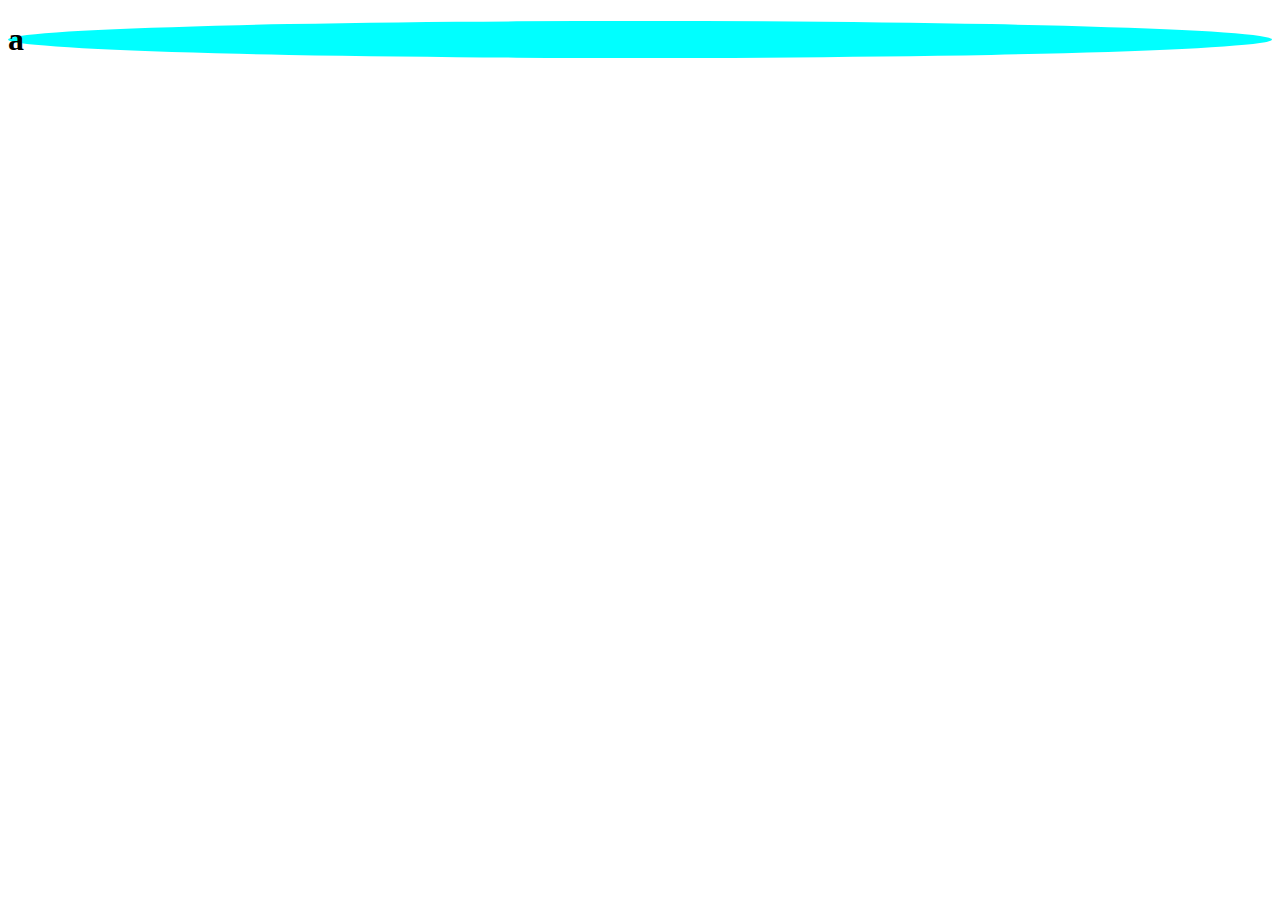
<file: pruebas 1/index.html>
<!DOCTYPE html>
<html lang="en">
<head>
    <meta charset="UTF-8">
    <meta http-equiv="X-UA-Compatible" content="IE=edge">
    <meta name="viewport" content="width=device-width, initial-scale=1.0">
    <link rel="stylesheet" href="Style.css">
    <title>Document</title>
</head>
<body>
    <h1>a</h1>
</body>
</html>
</file>
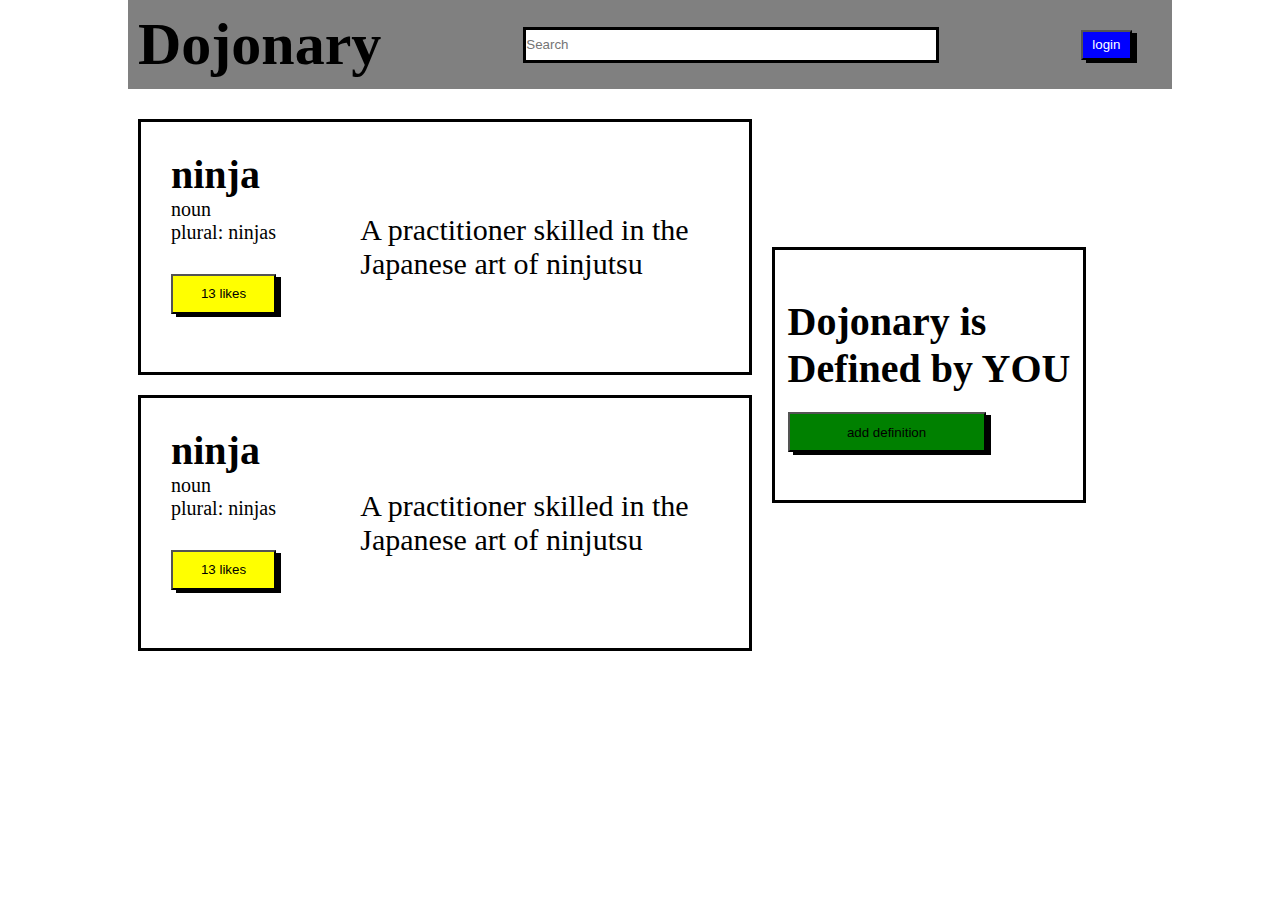
<file: html css java/1/index.html>
<!DOCTYPE html>
<html lang="en">
<head>
    <meta charset="UTF-8">
    <meta http-equiv="X-UA-Compatible" content="IE=edge">
    <meta name="viewport" content="width=device-width, initial-scale=1.0">
    <link rel="stylesheet" href="Style.css">
    <script  src="Scripts.js" >  </script>
    <title>Document</title>
</head>
<body>
    <div class="todo">
        <header>
            <h1>Dojonary</h1>
            <input id="search" type="input" placeholder="Search">
            <button id="login" class="login" onclick="change(this)" >login</button>
        </header>
        

    </div>
    <div class="contendor">
        <div class="likeboxs" >
            <div class="likeboxes" >
                <div class="fixed" >
                    <h1>ninja</h1>
                    <p class="centered">noun</p>
                    <p>plural: ninjas</p>
                    <button id="like" onclick="alerta()" >13 likes</button>
                </div>
                <div class="fixed2">
                    <p>A practitioner skilled in the</p>
                    <p>Japanese art of ninjutsu</p> 
                </div>
                
            </div>
            <div class="likeboxes" >
                <div class="fixed" >
                    <h1>ninja</h1>
                    <p class="centered">noun</p>
                    <p>plural: ninjas</p>
                    <button id="like" onclick="alerta()" >13 likes</button>
                </div>
                <div class="fixed2">
                    <p>A practitioner skilled in the</p>
                    <p>Japanese art of ninjutsu</p> 
                </div>
                
            </div>

        </div>
        <div class="definition" >
            <div>
                <h1>Dojonary is</h1>
                <h1>Defined by YOU</h1>
                <button id="definitionb" onclick="remove(this)" >add definition</button>
            </div>
        </div>


    </div>
    
    
</body>
</html>
</file>
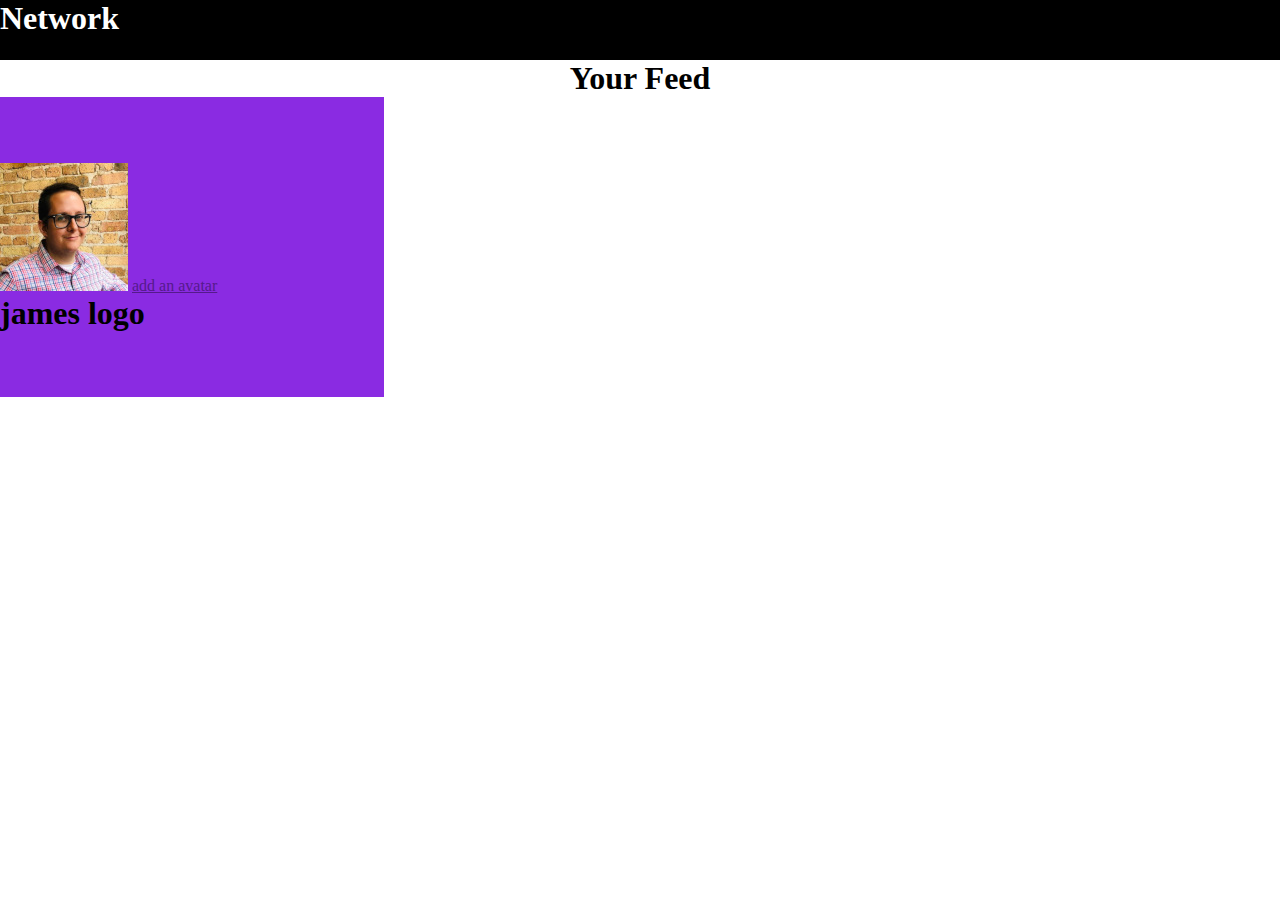
<file: html css java/2/index.html>
<!DOCTYPE html>
<html lang="en">
<head>
    <meta charset="UTF-8">
    <meta http-equiv="X-UA-Compatible" content="IE=edge">
    <meta name="viewport" content="width=device-width, initial-scale=1.0">
    <link rel="stylesheet" href="Style.css">
    <script defer src="Scripts.js" ></script>
    <title>Document</title>
</head>
<body>
    <header>
        <div>
            <h1>Network</h1>
        </div>
    </header>
    <div class="feed">
        <h1>Your Feed</h1>
    </div>
    <div>
        <div class="profile"> 
            <div>
                <img src="img/images/adrien-s.jpg" alt="">
                <a href="">add an avatar</a>
                <h1><h1> james logo</h1></h1>
            </div>
            
        </div>
    </div>

    <!-- <p id="count" > la cuenta es 1 </p> 
    <BUtton onclick="add()" >like 1</BUtton>
    <p id="count2" > la cuenta es 1 </p> 
    <BUtton onclick="add2()" >like 1</BUtton>
    <p id="count3" > la cuenta es 1 </p> 
    <BUtton onclick="add3()" >like 1</BUtton> -->
</body>
</html>
</file>
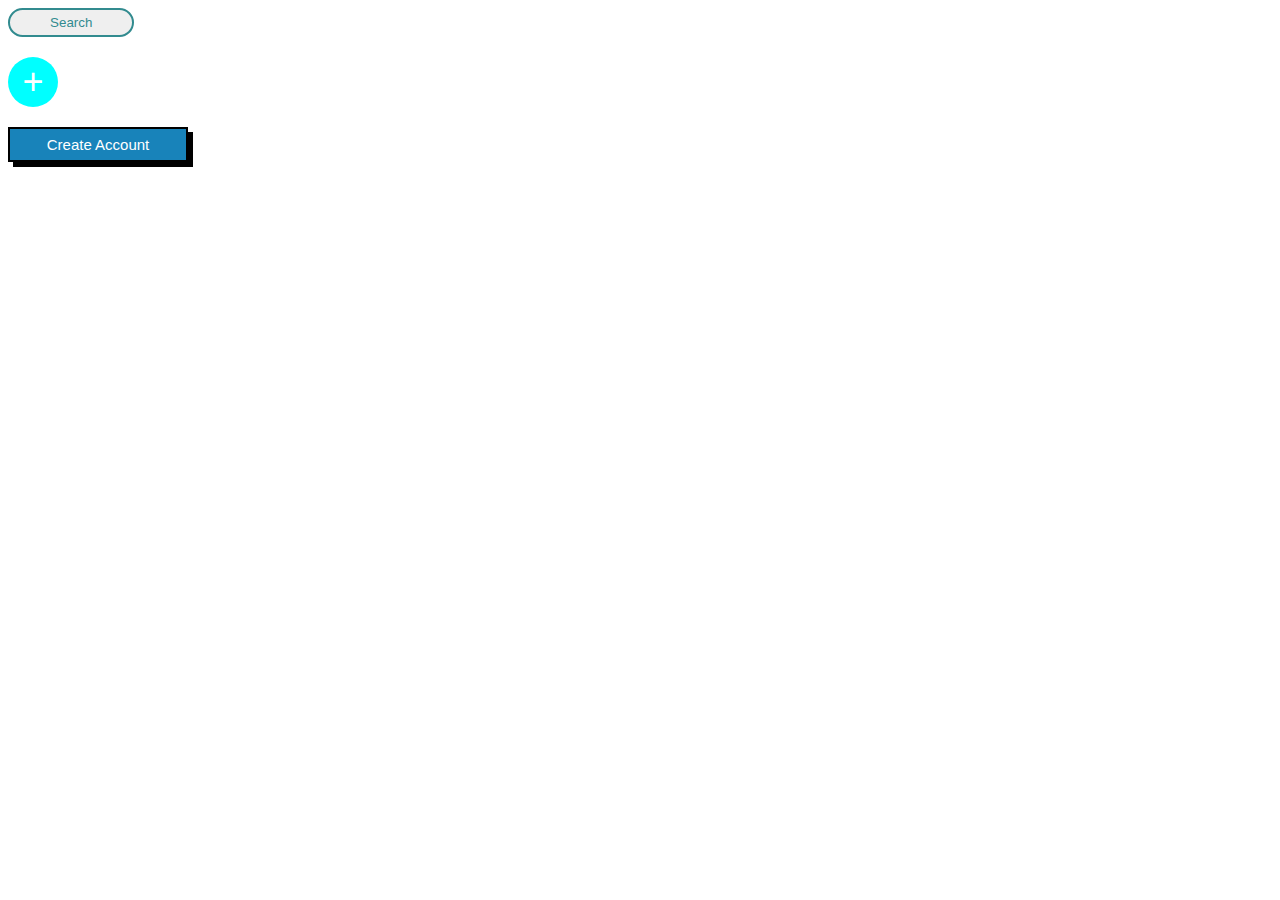
<file: Html css/1/index.html>
<!DOCTYPE html>
<html lang="en">
<head>
    <meta charset="UTF-8">
    <meta http-equiv="X-UA-Compatible" content="IE=edge">
    <meta name="viewport" content="width=device-width, initial-scale=1.0">
    <link rel="stylesheet" href="Style.css">
    <title>Button</title>
</head>
<body>
    <button id="search-btn">
        Search
    </button>
    <button id="plus">
        +
    </button>
    <button id="create-btn">
        Create Account

    </button>
</body>
</html>
</file>
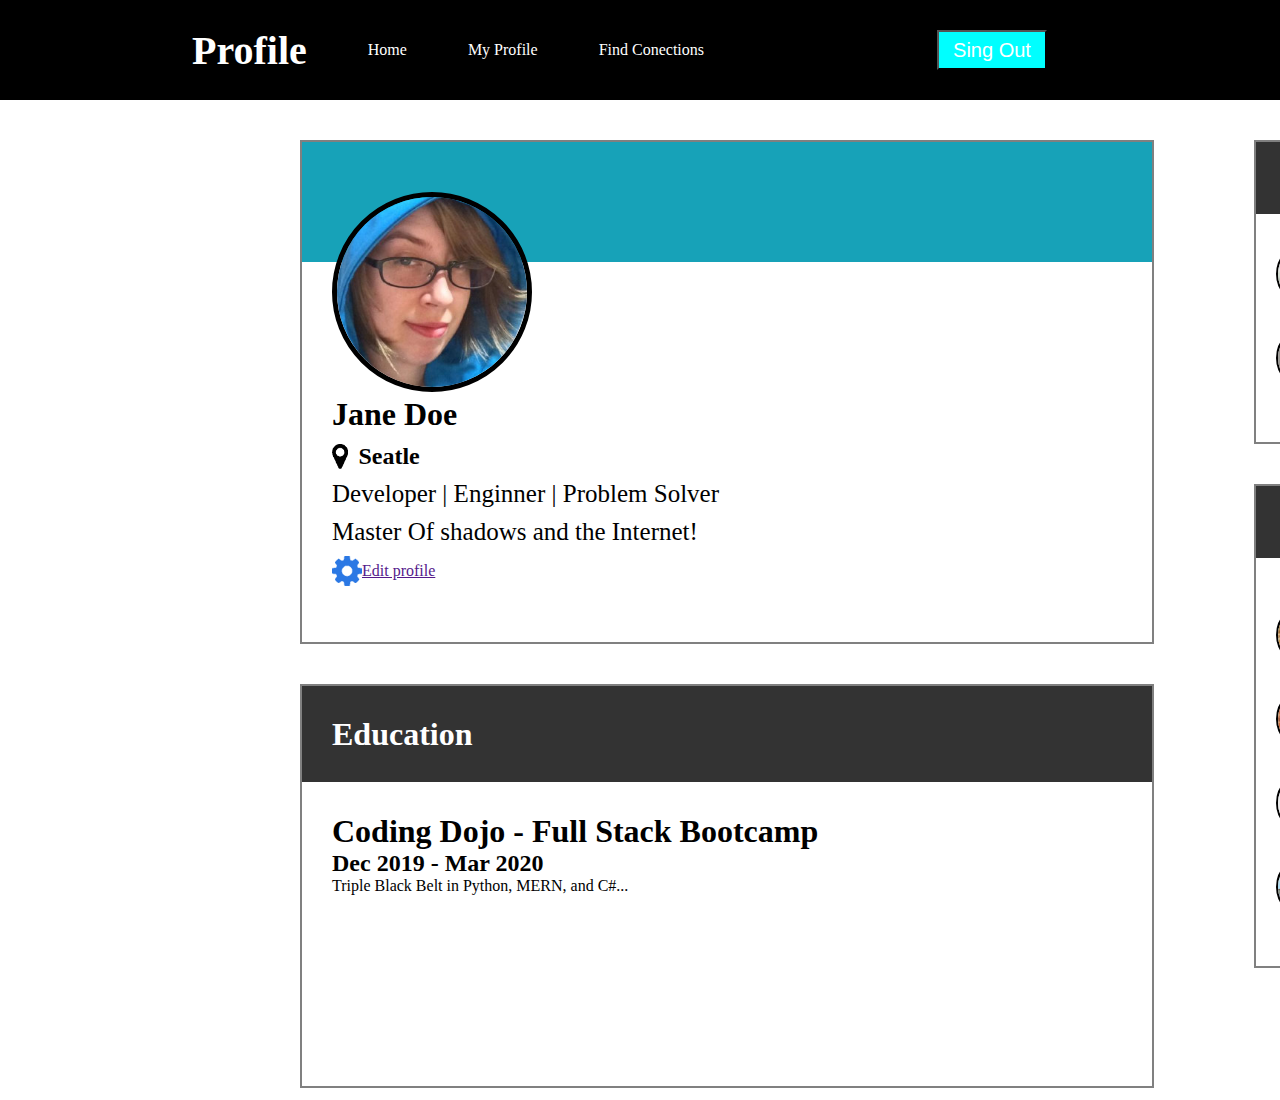
<file: Html css/10/index.html>
<!DOCTYPE html>
<html lang="en">
<head>
    <meta charset="UTF-8">
    <meta http-equiv="X-UA-Compatible" content="IE=edge">
    <meta name="viewport" content="width=device-width, initial-scale=1.0">
    <link rel="stylesheet" href="Style.css">
    <title>Document</title>
</head>
<body>
    <header >
        <div id="menu" >
            <a class="big" href=""><b>Profile</b></a>
            <a href="">Home  </a>
            <a href="">My Profile</a>
            <a href="">Find Conections</a>
        </div>
        <div>
            <button>Sing Out</button>
        </div>
        <div id="Sing_Outs" ></div>
    </header>

    <div class="contenedor">

        <div>
            <div class="profile">
                <img  id="profilep" src="img/images/jane-m.jpg" alt="profile pic">
                <h1 class="name" >Jane Doe</h1>
                <div class="flex">
                    <img src="img/icons/map-marker.png" alt="location pic">
                    <h2 id="city" >  Seatle</h2>
                </div>
                <p>Developer | Enginner | Problem Solver</p>
                <p>Master Of shadows and the Internet!</p>
                <div class="flex">
                    <img  id="engine" src="img/icons/gear.png" alt="">
                    <a href="">Edit profile </a>
                </div>
            </div>
            <div class="education" >
                <h1 class="eduname" >Education</h1>
                <div class="econ">
                    <h1>Coding Dojo - Full Stack Bootcamp</h1>
                    <h2>Dec 2019 - Mar 2020</h2>
                    <p>Triple Black Belt in Python, MERN, and C#...</p>
                </div>
            </div>
        </div>
        <div>
            <div class="reqest" >
                <div class="flex";>
                    <div class="circle">
                        <h1>2</h1>
                    </div>
                    <div style="font-size: 15px;">
                        <h1 style="color: white">Connections Request</h1>
                    </div>
                </div>
                <div>
                    <div  class="person">
                        <img id="todd"  src="img/images/todd-s.jpg" alt="">
                        <h2>Todd E</h2>
                        <ul class="checkmark" >
                            <li></li>
                        </ul>
                    </div>
                    <div  class="person">
                        <img id="todd"  src="img/images/phil-s.jpg" alt="">
                        <h2>Phil K</h2>
                        <ul class="checkmark" >
                            <li></li>
                        </ul>

                    </div>
                </div>
            </div>
            <div class="connections" >
                <div class="flexa">
                    <h1 class="eduname2" >500+</h1>
                    <div><h1 id="coneecions">your Connections</h1></div>
                    
                </div>
                <div>
                    <div class="person">
                        <img id="todd"  src="img/images/adrien-s.jpg" alt="">
                        <h2>Adriend D</h2>
                    </div>
                    <div class="person">
                        <img id="todd"  src="img/images/anne-s.jpg" alt="">
                        <h2>Anne J</h2>
                    </div>
                    <div class="person">
                        <img id="todd"  src="img/images/alayne-s.jpg" alt="">
                        <h2>alayne-s</h2>
                    </div>
                    <div class="person">
                        <img id="todd"  src="img/images/arry-s.jpg" alt="">
                        <h2>Arry Y</h2>
                    </div>
                </div>
            </div>
        </div>
    </div>
    <div>
    </div>
</body>
</html>
</file>
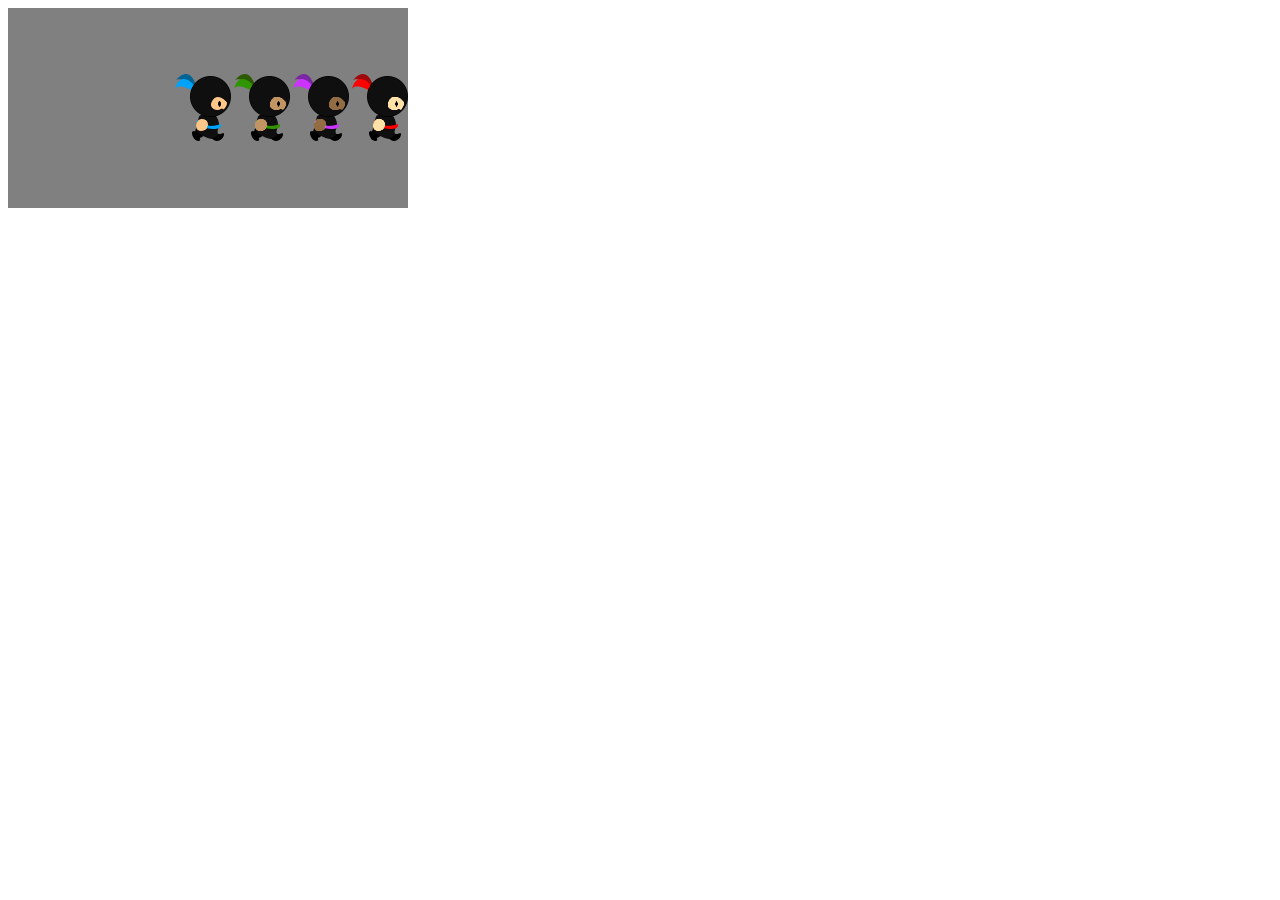
<file: Html css/4/index.html>
<!DOCTYPE html>
<html lang="en">
<head>
    <meta charset="UTF-8">
    <meta http-equiv="X-UA-Compatible" content="IE=edge">
    <meta name="viewport" content="width=device-width, initial-scale=1.0">
    <link rel="stylesheet" href="Style.css">
    <title>Document</title>
</head>
<body>
    <div id="dojo">
        <img src="img/blue.png" alt="blue ninja" >
        <img src="img/green.png" alt="green ninja" >
        <img src="img/purple.png" alt="purple ninja" >
        <img src="img/red.png" alt="red ninja" >
    </div>   
</body>
</html>
</file>
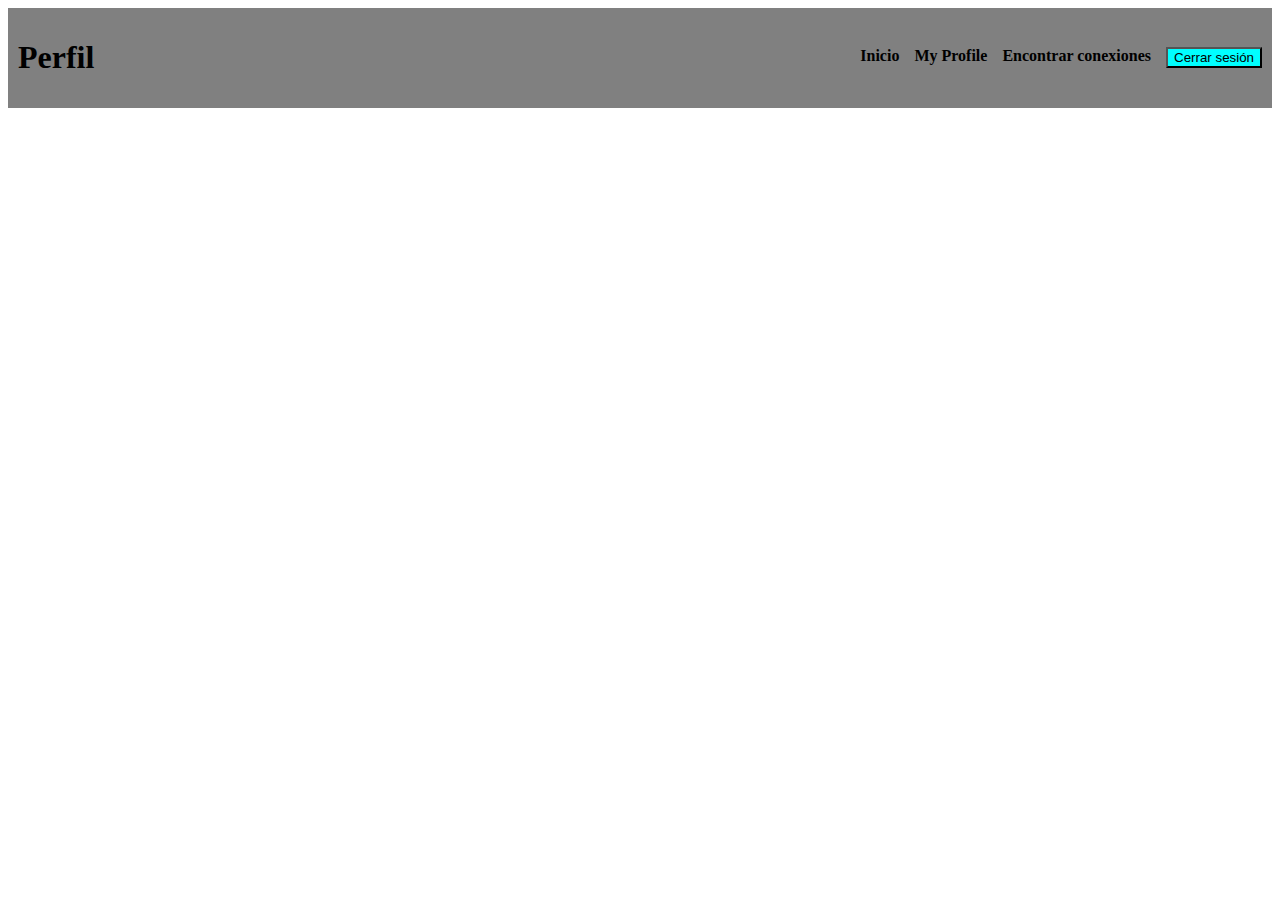
<file: Html css/6/index.html>
<!DOCTYPE html>
<html lang="en">
<head>
    <meta charset="UTF-8">
    <meta http-equiv="X-UA-Compatible" content="IE=edge">
    <meta name="viewport" content="width=device-width, initial-scale=1.0">
    <link rel="stylesheet" href="Style.css">
    <title>Document</title>
</head>
<body>
    <div class="nav">
        <h1 class="nav-title">Perfil</h1>
        <ul class="nav-links">
            <li><a href="#">Inicio</a></li>
            <li><a href="#" class="active">My Profile</a></li>
            <li><a href="#">Encontrar conexiones</a></li>
            <li><button class="btn">Cerrar sesión</button></li>
        </ul>
    </div>
</body>
</html>
</file>
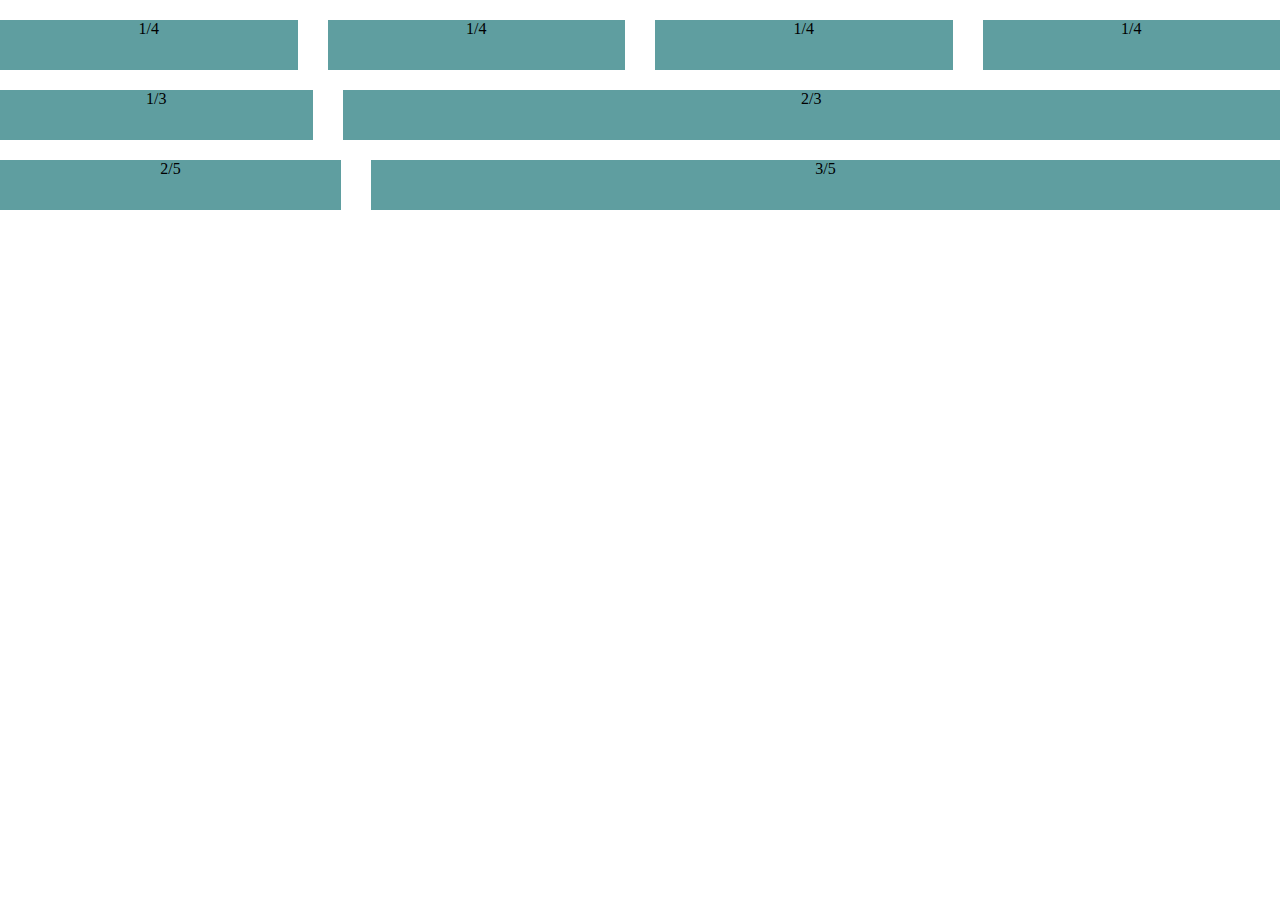
<file: Html css/8/index.html>
<!DOCTYPE html>
<html lang="en">
<head>
    <meta charset="UTF-8">
    <meta http-equiv="X-UA-Compatible" content="IE=edge">
    <meta name="viewport" content="width=device-width, initial-scale=1.0">
    <link rel="stylesheet" href="Style.css">
    <title>Document</title>
</head>
<body>
    <div class="row">
        <div  class="col">1/4</div>
        <div class="col">1/4</div>
        <div class="col">1/4</div>
        <div  id="end" class="col">1/4</div>
    </div>
    <div class="row">
        <div  class="col">1/3</div> 
        <div id="end" class="col-2">2/3</div>
    </div>
    <div class="row">
        <div class="col-2">2/5</div>
        <div id="end" class="col-3">3/5</div>
    </div>
    
    
        
    
    
    
</body>
</html>
</file>
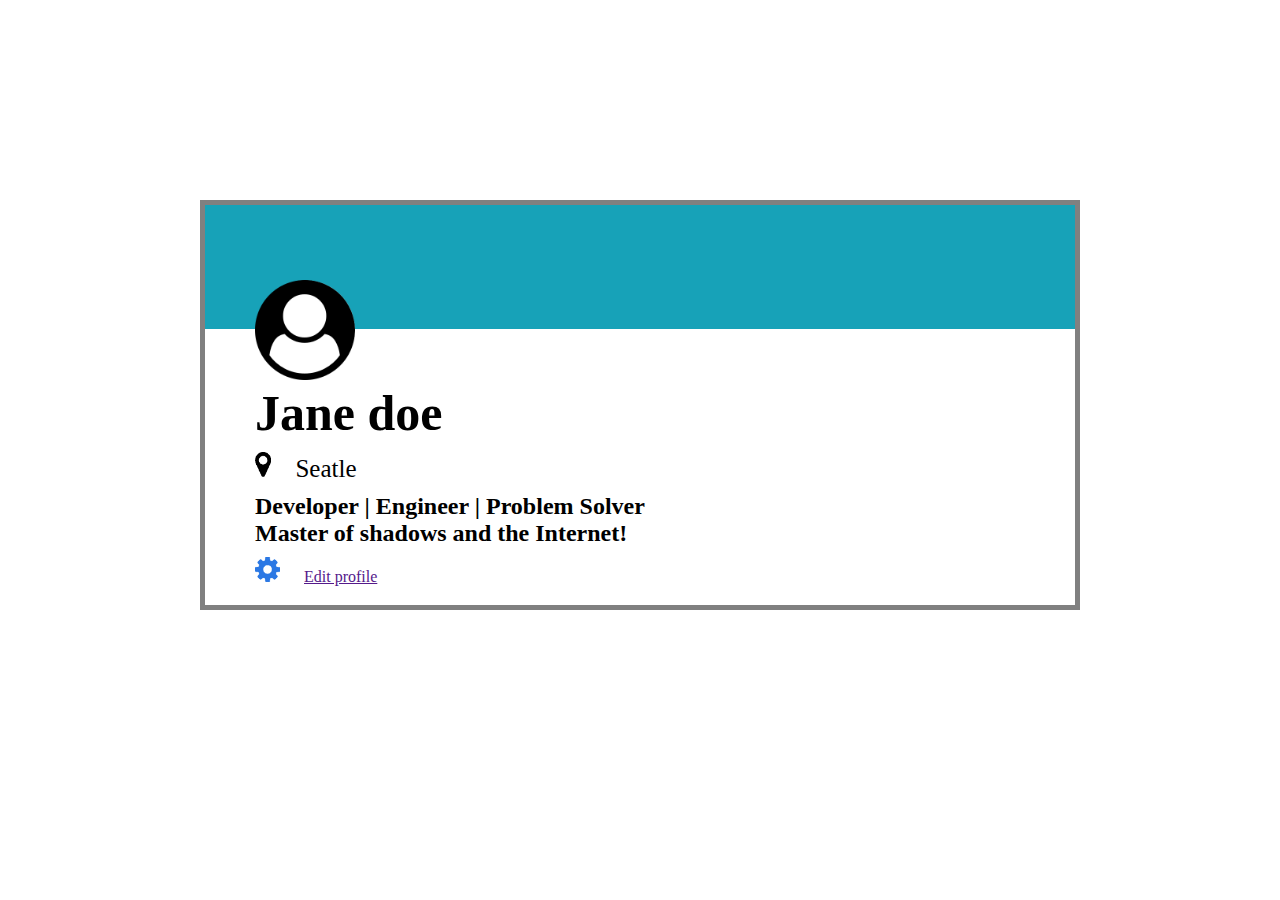
<file: Html css/9/index.html>
<!DOCTYPE html>
<html lang="en">
<head>
    <meta charset="UTF-8">
    <meta http-equiv="X-UA-Compatible" content="IE=edge">
    <meta name="viewport" content="width=device-width, initial-scale=1.0">
    <link rel="stylesheet" href="Style.css">
    <title>Document</title>
</head>
<body>
    <div class="contenedor">
        <img id="profile-pic" src="img/icons/user-circle.png" alt="">
        <h1 id="name">Jane doe</h1>
        <p>
            <img id="marquer" src="img/icons/map-marker.png" alt="">
            <a id="place" href="">
                Seatle
            </a>
        </p>
        <h2>
            Developer | Engineer | Problem Solver
        </h2>
        <h2>
            Master of shadows and the Internet!
        </h2>
        <p>
            <img id="marquer" src="img/icons/gear.png" alt="">
            <a href="">
                Edit profile
            </a>
        </p>
    </div>
   



</body>
</html>
</file>
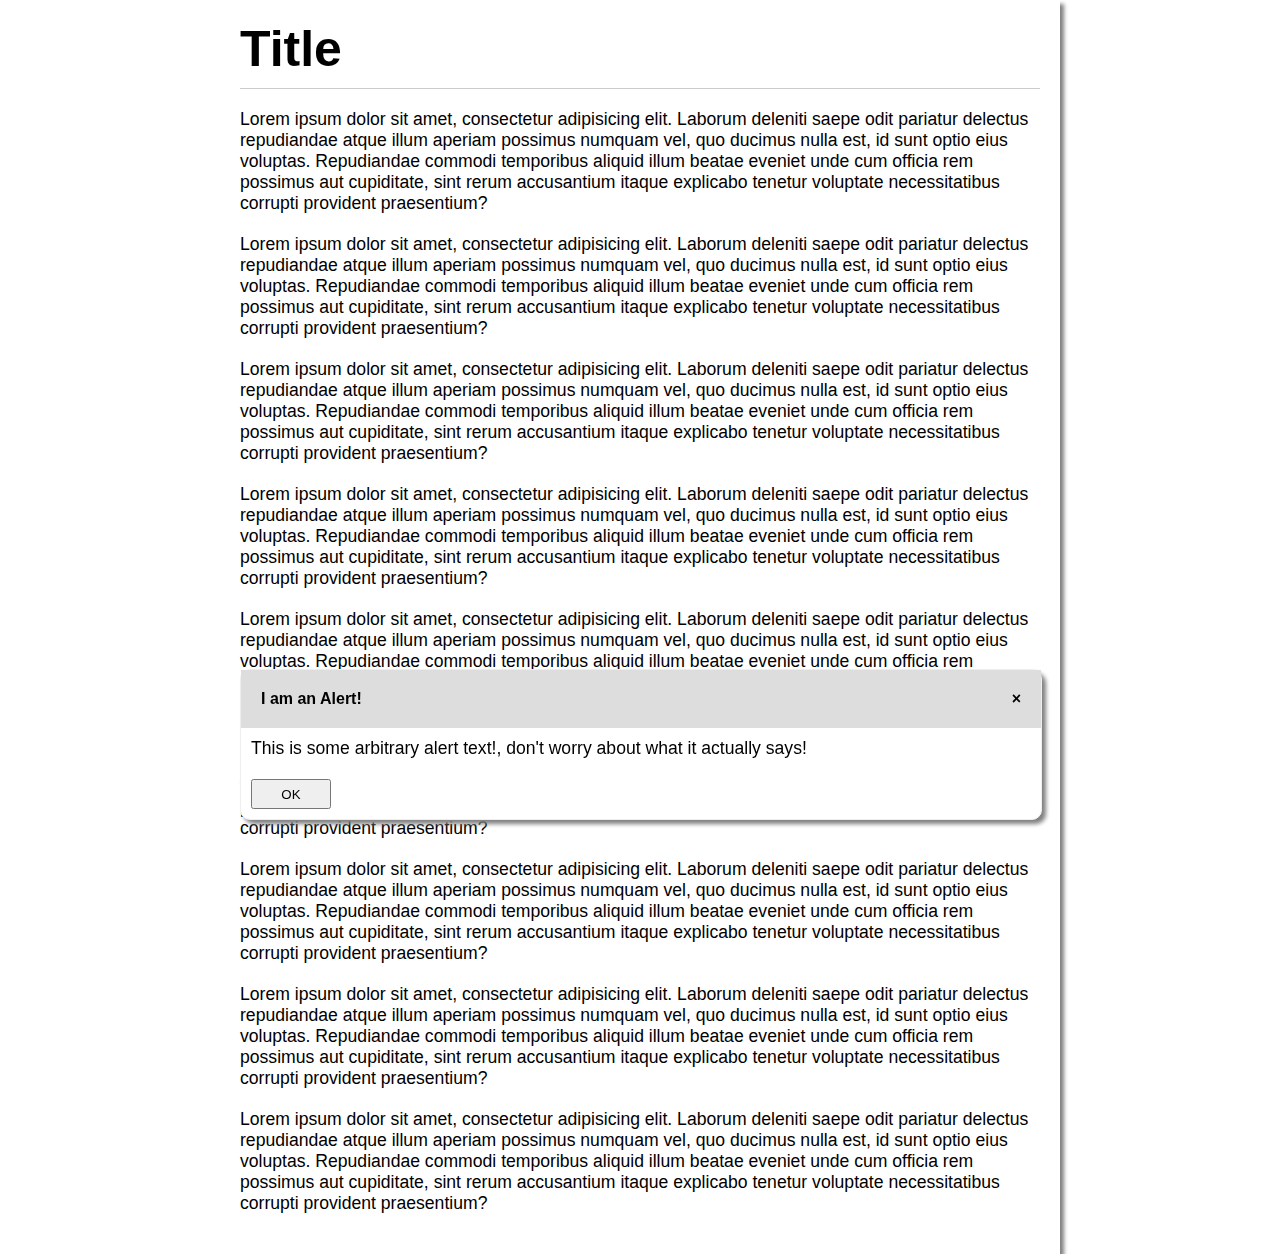
<file: Html css/ejemplo 2/index.html>
<!DOCTYPE html>
<html>
<head>
  <meta charset="utf-8">
  <meta name="viewport" content="width=device-width">
  <link rel="stylesheet" href="Style.css">
  <title>JS Bin</title>
</head>
<body>
  <div class="container">
    <h1>Title</h1>
    <div id="message">
      <div class="header"><span>I am an Alert!</span><span>×</span></div>
      <p>This is some arbitrary alert text!, don't worry about what it actually says!</p>
      <button>OK</button>
    </div>
    <p>Lorem ipsum dolor sit amet, consectetur adipisicing elit. Laborum deleniti saepe odit pariatur delectus repudiandae atque illum aperiam possimus numquam vel, quo ducimus nulla est, id sunt optio eius voluptas. Repudiandae commodi temporibus aliquid illum beatae eveniet unde cum officia rem possimus aut cupiditate, sint rerum accusantium itaque explicabo tenetur voluptate necessitatibus corrupti provident praesentium?</p>
    <p>Lorem ipsum dolor sit amet, consectetur adipisicing elit. Laborum deleniti saepe odit pariatur delectus repudiandae atque illum aperiam possimus numquam vel, quo ducimus nulla est, id sunt optio eius voluptas. Repudiandae commodi temporibus aliquid illum beatae eveniet unde cum officia rem possimus aut cupiditate, sint rerum accusantium itaque explicabo tenetur voluptate necessitatibus corrupti provident praesentium?</p>
    <p>Lorem ipsum dolor sit amet, consectetur adipisicing elit. Laborum deleniti saepe odit pariatur delectus repudiandae atque illum aperiam possimus numquam vel, quo ducimus nulla est, id sunt optio eius voluptas. Repudiandae commodi temporibus aliquid illum beatae eveniet unde cum officia rem possimus aut cupiditate, sint rerum accusantium itaque explicabo tenetur voluptate necessitatibus corrupti provident praesentium?</p>
    <p>Lorem ipsum dolor sit amet, consectetur adipisicing elit. Laborum deleniti saepe odit pariatur delectus repudiandae atque illum aperiam possimus numquam vel, quo ducimus nulla est, id sunt optio eius voluptas. Repudiandae commodi temporibus aliquid illum beatae eveniet unde cum officia rem possimus aut cupiditate, sint rerum accusantium itaque explicabo tenetur voluptate necessitatibus corrupti provident praesentium?</p>
    <p>Lorem ipsum dolor sit amet, consectetur adipisicing elit. Laborum deleniti saepe odit pariatur delectus repudiandae atque illum aperiam possimus numquam vel, quo ducimus nulla est, id sunt optio eius voluptas. Repudiandae commodi temporibus aliquid illum beatae eveniet unde cum officia rem possimus aut cupiditate, sint rerum accusantium itaque explicabo tenetur voluptate necessitatibus corrupti provident praesentium?</p>
    <p>Lorem ipsum dolor sit amet, consectetur adipisicing elit. Laborum deleniti saepe odit pariatur delectus repudiandae atque illum aperiam possimus numquam vel, quo ducimus nulla est, id sunt optio eius voluptas. Repudiandae commodi temporibus aliquid illum beatae eveniet unde cum officia rem possimus aut cupiditate, sint rerum accusantium itaque explicabo tenetur voluptate necessitatibus corrupti provident praesentium?</p>
    <p>Lorem ipsum dolor sit amet, consectetur adipisicing elit. Laborum deleniti saepe odit pariatur delectus repudiandae atque illum aperiam possimus numquam vel, quo ducimus nulla est, id sunt optio eius voluptas. Repudiandae commodi temporibus aliquid illum beatae eveniet unde cum officia rem possimus aut cupiditate, sint rerum accusantium itaque explicabo tenetur voluptate necessitatibus corrupti provident praesentium?</p>
    <p>Lorem ipsum dolor sit amet, consectetur adipisicing elit. Laborum deleniti saepe odit pariatur delectus repudiandae atque illum aperiam possimus numquam vel, quo ducimus nulla est, id sunt optio eius voluptas. Repudiandae commodi temporibus aliquid illum beatae eveniet unde cum officia rem possimus aut cupiditate, sint rerum accusantium itaque explicabo tenetur voluptate necessitatibus corrupti provident praesentium?</p>
    <p>Lorem ipsum dolor sit amet, consectetur adipisicing elit. Laborum deleniti saepe odit pariatur delectus repudiandae atque illum aperiam possimus numquam vel, quo ducimus nulla est, id sunt optio eius voluptas. Repudiandae commodi temporibus aliquid illum beatae eveniet unde cum officia rem possimus aut cupiditate, sint rerum accusantium itaque explicabo tenetur voluptate necessitatibus corrupti provident praesentium?</p>
  </div>
</body>
</html>
</file>
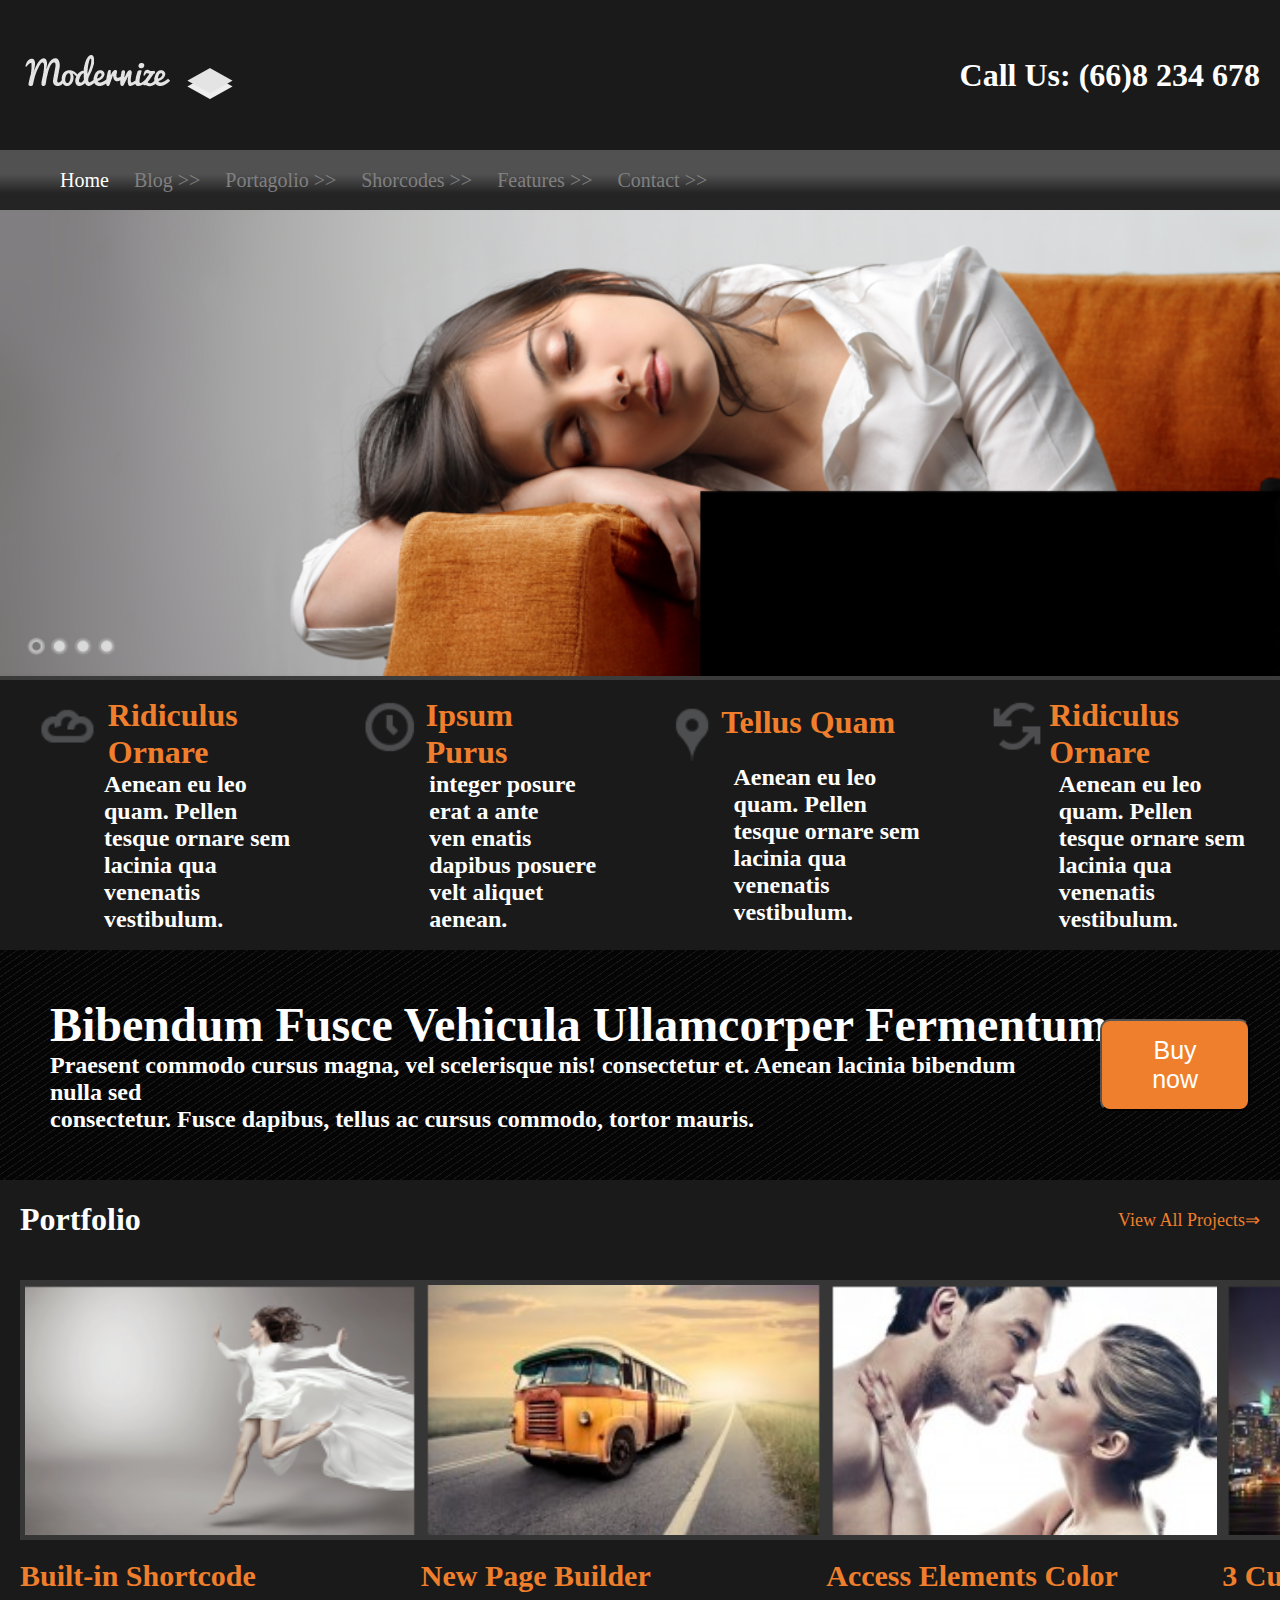
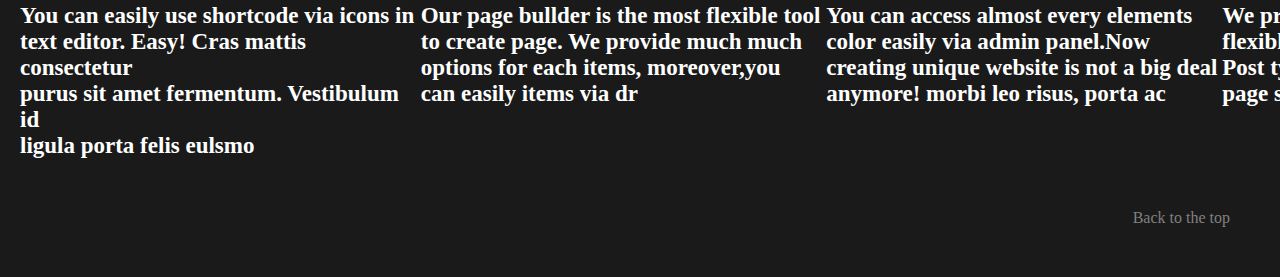
<file: Html css/exam/index.html>
<!DOCTYPE html>
<html lang="en">
<head>
    <meta charset="UTF-8">
    <meta http-equiv="X-UA-Compatible" content="IE=edge">
    <meta name="viewport" content="width=device-width, initial-scale=1.0">
    <link rel="stylesheet" href="Style.css">
    <title>Modernize</title>
</head>
<body>
    <header>
        <div class="logo">
            <img src="img/logo.png" alt="">

        </div>
        <nav>
            <!-- <a href="a">Call Us: (66)8 234 678</a> -->
            <h1 id="phone">Call Us: (66)8 234 678</h1>
        </nav>
    </header>
    <div id="menu">
        <ul>
            <li id="menu1">
                <a id="clicked" href="">Home</a>
                <a href="">Blog >></a>
                <a href="">Portagolio >></a>
                <a href="">Shorcodes >></a>
                <a href="">Features >></a>
                <a href="">Contact >></a>
            </li>
        </ul>
    </div>
    <div id="mainpicd">
        <img  id="main_pic" src="img/main_pic.png" alt="">
    </div>
    <div id="features">
        <div class="content" >
            <div class="title">
                <img src="img/content_icon1.png" alt="">
                <h1>Ridiculus Ornare</h1>
            </div>
            <div class="text">
                <h2>Aenean eu leo quam. Pellen</h2>
                <h2>tesque ornare sem lacinia qua</h2>
                <h2>venenatis vestibulum.</h2>
            </div>
        </div>
        <div class="content" >
            <div class="title">
                <img src="img/content_icon2.png" alt="">
                <h1>Ipsum Purus</h1>
            </div>
            <div class="text">
                <h2>integer posure erat a ante</h2>
                <h2>ven enatis dapibus posuere</h2>
                <h2>velt aliquet aenean.</h2>
            </div>
        </div>
        <div class="content" >
            <div class="title">
                <img src="img/content_icon3.png" alt="">
                <h1>Tellus Quam</h1>
            </div>
            <div class="text">
                <h2>Aenean eu leo quam. Pellen</h2>
                <h2>tesque ornare sem lacinia qua</h2>
                <h2>venenatis vestibulum.</h2>
            </div>
        </div>
        <div class="content" >
            <div class="title">
                <img src="img/content_icon4.png" alt="">
                <h1>Ridiculus Ornare</h1>
            </div>
            <div class="text">
                <h2>Aenean eu leo quam. Pellen</h2>
                <h2>tesque ornare sem lacinia qua</h2>
                <h2>venenatis vestibulum.</h2>
            </div>
            
        </div>
    </div>
    <div id="buy">
        <div class="sample_text">
            <h1>Bibendum Fusce Vehicula Ullamcorper Fermentum</h1>
            <h2 class="minortext">Praesent commodo cursus magna, vel scelerisque nis! consectetur et. Aenean lacinia bibendum nulla sed </h2>
            <h2>consectetur. Fusce dapibus, tellus ac cursus commodo, tortor mauris.</h2>
        </div>
        <div>
            <button id="button" >Buy now</button>
        </div>
    </div>
    <div class="portfolio">
        <div>
            <h1>Portfolio</h1>
        </div>
        <div>
            <a href="">View All Projects⇒</a>
        </div>

    </div>
    <div class="imagines" >
        <div class="imgs">
            <img src="img/portfolio1.png" alt="">
            <h1>Built-in Shortcode</h1>
            <h2>You can easily use shortcode via icons in </h2>
            <h2>text editor. Easy! Cras mattis consectetur</h2>
            <h2>purus sit amet fermentum. Vestibulum id</h2>
            <h2>ligula porta felis eulsmo</h2>
        </div>
        <div class="imgs">
            <img src="img/portfolio2.png" alt="">
            <h1>New Page Builder</h1>
            <h2>Our page bullder is the most flexible tool </h2>
            <h2>to create page. We provide much much</h2>
            <h2>options for each items, moreover,you</h2>
            <h2>can easily items via dr</h2>
        </div>
        <div class="imgs">
            <img src="img/portfolio3.png" alt="">
            <h1>Access Elements Color</h1>
            <h2>You can access almost every elements</h2>
            <h2>color easily via admin panel.Now</h2>
            <h2>creating unique website is not a big deal</h2>
            <h2>anymore! morbi leo risus, porta ac</h2>
        </div>
        <div class="imgs">
            <img src="img/portfolio4.png" alt="">
            <h1>3 Custom Post Types</h1>
            <h2>We provide 3 custom post types for most</h2>
            <h2>flexiblity of usage. we have portfolio</h2>
            <h2>Post type which also has its own single</h2>
            <h2>page style, Testimonial, you c</h2>
            
        </div>

    </div>
    <div >
        <p id="btop">Back to the top</p>
    </div>

    
</body>
</html>
</file>
<file: pruebas 1/Style.css>
h1{
    border-radius:50% ;
    background-color: aqua;
}
</file>
<file: html css java/1/Style.css>
*{
    padding: 0;
    margin: 0;
    align-items: center;
}

.todo{
    width: 100%
}
.disapir{
    display: none;
}
header{
    background-color: grey;
    display: flex;
    align-items: center;
    justify-content: space-between;
    padding: 10px;
    width: 80%;
    margin-left: 10%;
    font-size: 30px;
}
#search{
    border: 3px black solid;
    height: 30px;
    width: 40%;
}
#login{
    height: 30px;
    width: 5%;
    background-color: blue;
    color: white;
    box-shadow: black 5px 3px; 
    margin-right: 30px;
}
.contendor{
    padding: 10px;
    width: 80%;
    margin-left: 10%;
    display: flex;

}
.likeboxes{
    display: flex;
    background-color: white;
    height: 250px;
    border: 3px black solid;
    font-size: 20px;
    justify-content: space-between;
    margin-top: 20px;

}
.fixed{

    margin-left: 30px;
    margin-bottom: 30px;
    align-items: center;
    justify-content: center;
}
.fixed2{
    margin-right: 10% ;
    align-items: center;
    justify-content: center;
    font-size: 30px;
}

#like{
    margin-top: 30px;
    height: 40px;
    width: 100%;
    background-color: yellow;
    color: black;
    box-shadow: black 5px 3px; 
}
.centered{
    justify-content: center;
    align-items: center;
}
.definition{
    background-color: white;
    width: 30%;
    height: 250px;
    display: flex;
    align-items: center;
    justify-content: center;
    font-size: 20px;
    border: 3px black solid;
    margin-left: 20px;


}
#definitionb{
    height: 40px;
    width: 70%;
    justify-content: center;
    background-color: green;
    color: black;
    box-shadow: black 5px 3px; 
    margin-top: 20px;
}
.likeboxs{
    width: 60%;
}
</file>
<file: html css java/2/Style.css>
*{
    padding: 0;
    margin: 0;
}

header{
    display: flex;
    background-color: black;
    color: white;
    height: 60px;
}
.feed{
    display: flex;
    justify-content: center;
}
.profile{
    width: 30%;
    background-color: blueviolet;
    height: 300px;
    display: flex;
    align-items: center;
}
</file>
<file: Html css/1/Style.css>
#search-btn{
    display: block;
    width: 10%;
    padding: 5px 0;
    border-radius: 25px;
    border: 2px solid rgb(50, 139, 143);
    color: rgb(50, 139, 143);
    /* padding: 5px 40px; */
}
#plus{
   
    display: block;
    font-size: 36px;
    height: 50px;
    width: 50px;
    border-radius: 50%;
    border: none;
    background-color: aqua;
    color: #fff;
    margin: 20px 0;
}
#create-btn{
    height: 35px;
    width: 180px;
    font-weight: 500px;
    font-size: 15px;
    color: #ffffff;
    background-color: #1883ba;
    border: 6px  solid black;
    border: 2px solid black;
    box-shadow: 5px 5px black;
}
</file>
<file: Html css/10/Style.css>
*{
    margin: 0;
    padding: 0;
}

header{
    background-color: black;
    height: 100px;
    width: 100%;
    color: white;
    display: flex;
    justify-content: center;
    align-items: center;
    justify-content: space-between;
}
#menu{
    display: flex;
    justify-content: space-between;
    width: 40%;
    align-items: center;
    margin-left: 15%;
}
#menu a{
    text-decoration: none;
    color: white;
}
.big{
    font-size: 40px;
}
button{
    background-color: aqua;
    color: white;
    font-size: 20px;
    height: 40px;
    width: 110px;
}
.contenedor{
    height: 1000px;
    width: 100%;
    display: flex;
}
.profile{
    margin-top: 40px;
    margin-left: 300px;
    width: 850px;
    height: 500px;
    background: linear-gradient(0deg, rgba(255,255,255,1) 76%, rgba(23,162,184,1) 76%);
    border: 2px grey solid;
}
.education{
    margin-top: 40px;
    margin-left: 300px;
    width: 850px;
    height: 400px;
    background: linear-gradient(0deg, rgba(255,255,255,1) 76%, rgba(51,51,51,1) 76%);
    border: 2px grey solid;
}
.reqest{
    margin-top: 40px;
    margin-left: 100px;
    height: 300px;
    background: linear-gradient(0deg, rgba(255,255,255,1) 76%, rgba(51,51,51,1) 76%);
    width: 400px;
    border: 2px grey solid;
}
.connections{
    margin-top: 40px;
    margin-left: 100px;
    height: 480px;
    background: linear-gradient(0deg, rgba(255,255,255,1) 85%, rgba(51,51,51,1) 85%);
    width: 400px;
    border: 2px grey solid;
}
#profilep{
    border-radius: 50%;
    border: 5px solid black;
    height: 190px;
    margin-top: 50px;
    margin-left: 30px;
}
.name{
    margin-left: 30px;
    margin-bottom: 10px;
}
#city{
    margin-left: 10px;
}
.flex{
    display: flex;
    align-items: center;
    margin-left: 30px;
    margin-bottom: 10px;
}
.flex img{
    height: 25px;
}
.profile p{
    margin-left: 30px;
    font-size: 25px;
    margin-bottom: 10px;
}
#engine{
    height: 30px;
}
.eduname{
    color: white;
    margin-top: 30px;
    margin-left: 30px;
}
.econ{
    color: black;
    margin-top: 60px;
    margin-left: 30px;
}
.circle{
    margin: 20px;
    border-radius: 100%;
    width: 40px;
    height: 40px;
    align-items: center;
    background-color: grey;
}
#white2{
    color: white;
    justify-content: center;
    display: flex;
    margin-top: 20px;
    margin-left: 20px;
}
.connect{
    margin-top: 20px;
}
.circle h1{
    margin-left: 12px;
}
#whito{
    color: white;
}
#todd{
    border-radius: 100%;;
    border: black 2px solid;
    background-color: black;
    height: 60px;

}
.person{
    display: flex;
    align-items: center;
    margin: 20px;
}
.person h2{
    margin-left: 20px;
}
ul.checkmark li {
    font-size: 16px;
    margin-bottom: 1em;
    list-style-type: none;
    padding: 0.25em 0 0 2.5em;
    position: relative;
    align-items: center;

}
ul.checkmark li:before {
    align-items: center;
    content: " ";
    display: block;
    border: solid 0.8em grey;
    border-radius: 0.8em;
    height: 0;
    width: 0;
    position: absolute;
    left: 0.5em;
    top: 40%;
    margin-top: -0.5em;
}
ul.checkmark li:after {
    align-items: center;
    content: " ";
    display: block;
    width: 0.3em;
    height: 0.6em;
    border: solid #fff;
    border-width: 0 0.2em 0.2em 0;
    position: absolute;
    left: 1em;
    top: 40%;
    margin-top: -0.2em;
    -webkit-transform: rotate(45deg);
    -moz-transform: rotate(45deg);
    -o-transform: rotate(45deg);
    transform: rotate(45deg);
}
.flexa{
    display: flex;
    align-items: center;
}
#connecctions{
    margin: 30px;
    margin-left: 30px;

}
.eduname2{
    background-color: gray;
    border-radius: 60%;
    margin: 30px;
}
</file>
<file: Html css/4/Style.css>
#dojo {
    width: 400px;
    height: 200px;
    background-color: grey;
    display: flex;
    align-items: center;
    justify-content: end;
}
</file>
<file: Html css/6/Style.css>
.nav{
    background-color: grey ;
    display: flex;
    justify-content: center;
    align-items: center;
    justify-content: space-between;
    padding: 10px;
}
.nav-links{
    list-style: none;
    padding: 0;
    display: flex;
    

}
.btn{
    background-color: aqua;
    
}
a{
    text-decoration: none;
    color: black;
}
.nav a{
    font-weight: 600;
    padding-right: 15px;
}
</file>
<file: Html css/8/Style.css>
* {
    padding: 0;
    margin: 0;
}
.row{
    justify-content: center;
    width: 100%;
    height: 40px;
    display: flex;
    margin-bottom: 30px;
}
#end{
    margin-right: 0;
}
/* #tres{
    width: 33% ;
    margin-left: 0px;
} */
.col{
    margin-left: 0px;
    display: flex;
    margin-right: 30px;
    margin-left: 0px;
    margin-bottom: 30px;
    margin-top: 20px; 
    height: 50px;
    background-color: #5F9EA0;
    justify-content: space-between;
    justify-content: center;
    width: 25%;
}

.col-2{
    margin-left: 0px;
    display: flex;
    margin-right: 30px;
    margin-left: 0px;
    margin-bottom: 30px;
    margin-top: 20px; 
    height: 50px;
    background-color: #5F9EA0;
    justify-content: space-between;
    justify-content: center;
    width: 75%;
}
.col-3{
    display: flex;
    margin-right: 30px;
    margin-left: 0px;
    margin-bottom: 30px;
    margin-top: 20px; 
    height: 50px;
    background-color: #5F9EA0;
    justify-content: space-between;
    justify-content: center;
    width: 200%;
}
</file>
<file: Html css/9/Style.css>
*{
    margin: 0;
    padding: 0;
}

.contenedor{
margin: 200px;
height: 400px;
background: linear-gradient(0deg, rgba(255,255,255,1) 69%, rgba(23,162,184,1) 69%);

border: grey 5px solid;

}
#uno{
    height: 125px;
    background-color: aqua;
}
#profile-pic{
    margin-top: 75px;
    margin-left: 50px;
    height: 100px;
}
#marquer{
    margin-left: 50px;
    height: 25px;
    margin-top: 10px;
    margin-right: 20px;
}
#name{
    margin-left: 50px;
    font-size: 50px;
}
#place{
    text-decoration: none;
    color: black;
    font-size: 25px;
}
h2{
    margin-left: 50px;
}
p{
    margin-bottom: 10px;
}
header{
    background-color: black;
    height: 110px;
}
</file>
<file: Html css/ejemplo 2/Style.css>
* {
    margin: 0;
    padding: 0;
    font-family: sans-serif;
  }
  .container {
    width: 800px;
    margin: 0 auto;
    padding: 20px;
    box-shadow: 4px 4px 4px grey;
  }
  h1 {
    font-size: 50px;
    padding-bottom: 10px;
    margin-bottom: 20px;
    border-bottom: 1px solid #ccc;
  }
  p {
    margin: 20px 0;
    font-size: 1.1rem;
  }
  #message {
    width: inherit;
    border: 1px solid #eee;
    border-radius: 10px;
    background-color: #fff;
    box-shadow: 4px 4px 4px grey;
    /* change the position properties here */
    position: fixed; 
    bottom: 80px;
  }
  #message * {
    margin: 10px;
  }
  #message .header {
    margin: 0px;
    background-color: #ddd;
    padding: 10px;
    font-weight: 900;
    display: flex;
    justify-content: space-between;
  }
  #message button {
    height: 30px;
    width: 80px;
  }
</file>
<file: Html css/exam/Style.css>
*{
    margin: 0;
    padding: 0;
}
body{
    background-color: #1A1A1A;
}
#phone{
    color: white;
    margin: 20px;

}
#clicked{
    color: white;
}
header{
    display: flex;
    background-color: #1A1A1A;
    justify-content: space-between;
    align-items: center;
    height: 150px;
    margin-bottom: 0;

}
.logo{
    display: flex;
    margin: 20px;
}
#menu{
    background: linear-gradient(0deg, rgba(36,36,36,1) 28%, rgba(81,81,81,1) 60%);
    display: flex;
    justify-content: space-between;
    height: 60px;
    align-items: center;
}
#menu li{
    font-size: 20px;
}
ul{
    margin: 50px;
}
#menu1{
    list-style: none;
}
a{
    text-decoration: none;
    color: grey;
    margin: 10px;
}
#mainpicd{
    background-color: #3B3B3B;
}
#main_pic{
    width: 100%;
    margin-bottom: 0;
}
.content{
    margin: 30px;
}
#features{
    background-color: #1A1A1A;
    width: 100%;
    height: 270px;
    display: flex;
    justify-content: space-between;
    align-items: center;
}
.content .title{
    display: flex;
    color: #EF7F2C;
}
.content .title img{
    height: 60px;
}

.text{
margin-left: 74px;
color: white;
}
#buy{
    background: repeating-linear-gradient( -35deg, #171717, #171717 1px, #050505 1px, #050505 6px );
    color: white;
    display: flex;
    justify-content: space-between;
    align-items: center;
    width: 100%;
    height: 230px;
}
.sample_text{
    margin: 50px;
}
.sample_text h1{
    font-size: 300%;
    width: 120%;
}
.button{
    margin: 50px;
}
button{
    background-color: #EF7F2C;
    border-radius: 10px;
    padding: 15px 35px;
    margin: 30px;
    color: white;
    font-size: 25px;

}
.portfolio{
    display: flex;
    justify-content: space-between;
    width: 100%;
    height: 80px;
    align-items: center;
    background-color: #1A1A1A;
}
.portfolio a{
    color: #EF7F2C;
    margin: 20px;
    font-size: 18px;
}
.portfolio h1{
    color: white;
    margin: 20px;
}
.images{
    background-color: #1A1A1A;
    width: 100%;
    height: 250px;
    display: flex;
    justify-content: space-between;
    align-items: center;
}
.iport img{
    height: 180px;
    margin: 20px;
    border: 8px #363636 solid;
    width: 100%;
}
.titles_port{
    background-color: #1A1A1A;
    width: 100%;
    display: flex;
    justify-content: space-between;
    align-items: center;
}
.titles_port #uno{
    width: 100%;
    margin-left: 20px;
    display: inline-block;
}
.titles_port #dos{
    width: 100%;
    margin-left: 60px;
    display: inline-block;
    
}
.titles_port #tres{
    width: 100%;
    margin-left: 200px;
    display: inline-block;

}
.titles_port #cuatro{
    width: 100%;
    display: inline-block;
}
.imagines{
    background-color:#1A1A1A;
    display: flex;
    justify-content: space-between;
    margin: 20px;

}
.imagines img{
    border: #363636 5px solid;
    height: 250px;

}
.imagines h1{
    font-size: 20px;
    margin-top: 15px;
    color:#EF7F2C;
    font-size: 30px;
    margin-bottom: 10px;
}
.imagines h2{
    color: white;
    font-size: 23px;
}
#btop{
    text-align: right;
    color: grey;
    margin-top: 50px;
    margin: 50px;
    
}
</file>
